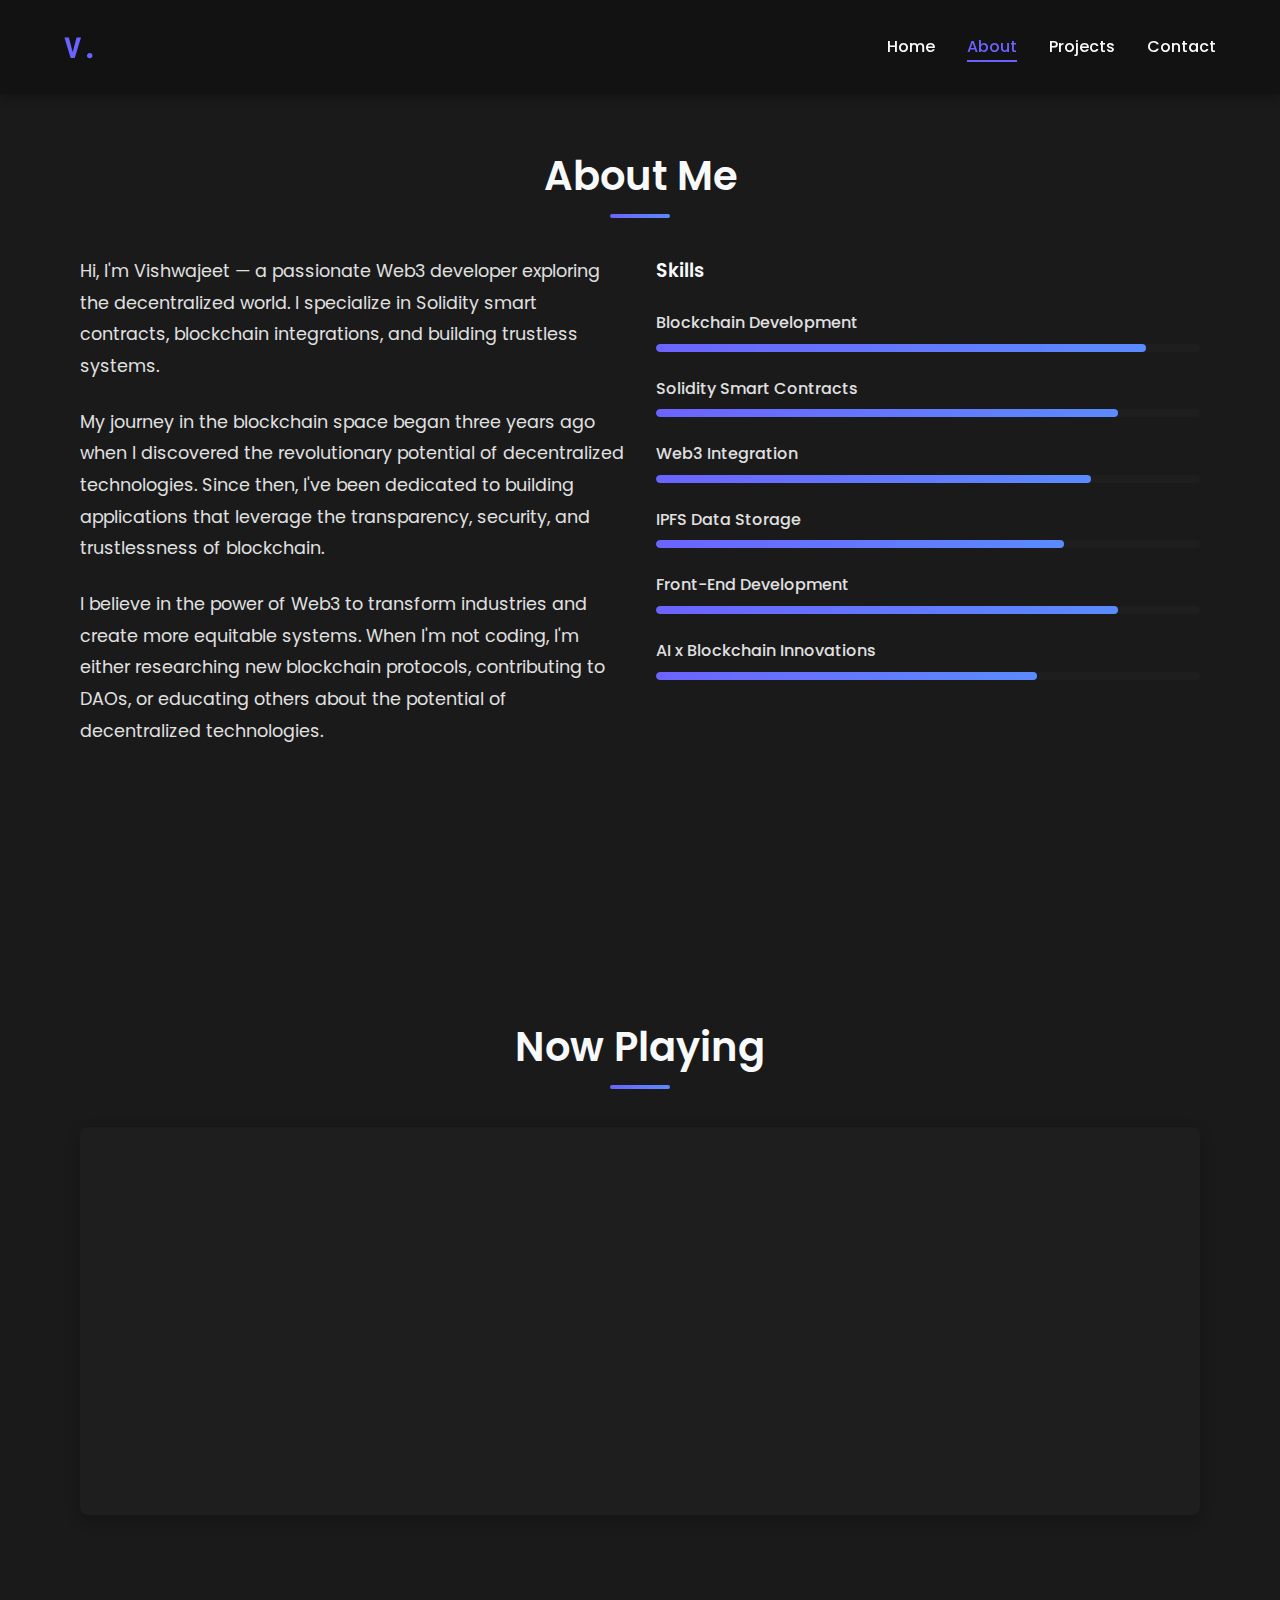
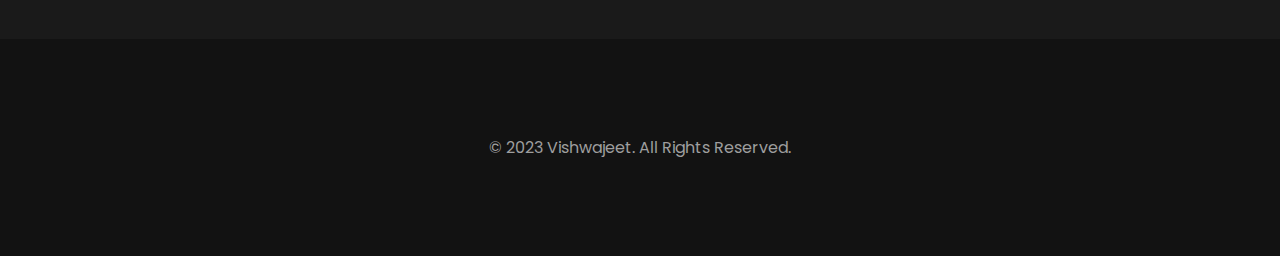
<file: about.html>
<!DOCTYPE html>
<html lang="en">
<head>
    <meta charset="UTF-8">
    <meta name="viewport" content="width=device-width, initial-scale=1.0">
    <title>About | Vishwajeet</title>
    <link rel="stylesheet" href="styles.css">
    <link rel="stylesheet" href="https://cdnjs.cloudflare.com/ajax/libs/font-awesome/6.4.0/css/all.min.css">
    <link rel="stylesheet" href="https://cdnjs.cloudflare.com/ajax/libs/animate.css/4.1.1/animate.min.css">
    <link href="https://fonts.googleapis.com/css2?family=Poppins:wght@300;400;500;600;700&family=Roboto+Mono:wght@400;500&display=swap" rel="stylesheet">
    <script src="script.js" defer></script>
</head>
<body class="dark-theme">
    <header>
        <div class="logo">V.</div>
        <nav>
            <ul class="nav-links">
                <li><a href="index.html">Home</a></li>
                <li><a href="about.html" class="active">About</a></li>
                <li><a href="projects.html" target="_blank">Projects</a></li>
                <li><a href="contact.html" target="_blank">Contact</a></li>
            </ul>
        </nav>
        <div class="hamburger">
            <div class="line"></div>
            <div class="line"></div>
            <div class="line"></div>
        </div>
    </header>

    <section id="about" class="about">
        <div class="container">
            <h2 class="animate__animated animate__jackInTheBox">About Me</h2>
            <div class="about-content">
                <div class="about-text animate__animated animate__lightSpeedInLeft">
                    <p>Hi, I'm Vishwajeet — a passionate Web3 developer exploring the decentralized world. I specialize in Solidity smart contracts, blockchain integrations, and building trustless systems.</p>
                    <p class="mt-4">My journey in the blockchain space began three years ago when I discovered the revolutionary potential of decentralized technologies. Since then, I've been dedicated to building applications that leverage the transparency, security, and trustlessness of blockchain.</p>
                    <p class="mt-4">I believe in the power of Web3 to transform industries and create more equitable systems. When I'm not coding, I'm either researching new blockchain protocols, contributing to DAOs, or educating others about the potential of decentralized technologies.</p>
                </div>
                <div class="skills animate__animated animate__lightSpeedInLeft animate__delay-1s">
                    <h3>Skills</h3>
                    <ul class="skills-list">
                        <li>
                            <div class="skill-name">Blockchain Development</div>
                            <div class="skill-bar"><div class="skill-progress" style="width: 90%"></div></div>
                        </li>
                        <li>
                            <div class="skill-name">Solidity Smart Contracts</div>
                            <div class="skill-bar"><div class="skill-progress" style="width: 85%"></div></div>
                        </li>
                        <li>
                            <div class="skill-name">Web3 Integration</div>
                            <div class="skill-bar"><div class="skill-progress" style="width: 80%"></div></div>
                        </li>
                        <li>
                            <div class="skill-name">IPFS Data Storage</div>
                            <div class="skill-bar"><div class="skill-progress" style="width: 75%"></div></div>
                        </li>
                        <li>
                            <div class="skill-name">Front-End Development</div>
                            <div class="skill-bar"><div class="skill-progress" style="width: 85%"></div></div>
                        </li>
                        <li>
                            <div class="skill-name">AI x Blockchain Innovations</div>
                            <div class="skill-bar"><div class="skill-progress" style="width: 70%"></div></div>
                        </li>
                    </ul>
                </div>
            </div>
        </div>
    </section>

    <section id="music-player" class="music-player">
        <div class="container">
            <h2 class="animate__animated animate__lightSpeedInLeft">Now Playing</h2>
            <div class="player-container">
                <iframe src="https://open.spotify.com/embed/playlist/37i9dQZEVXcJZyENOWUFo7" width="100%" height="380" frameborder="0" allowtransparency="true" allow="encrypted-media" class="music-iframe"></iframe>
            </div>
        </div>
    </section>

    <footer>
        <div class="container">
            <p>&copy; 2023 Vishwajeet. All Rights Reserved.</p>
        </div>
    </footer>
</body>
</html>
</file>
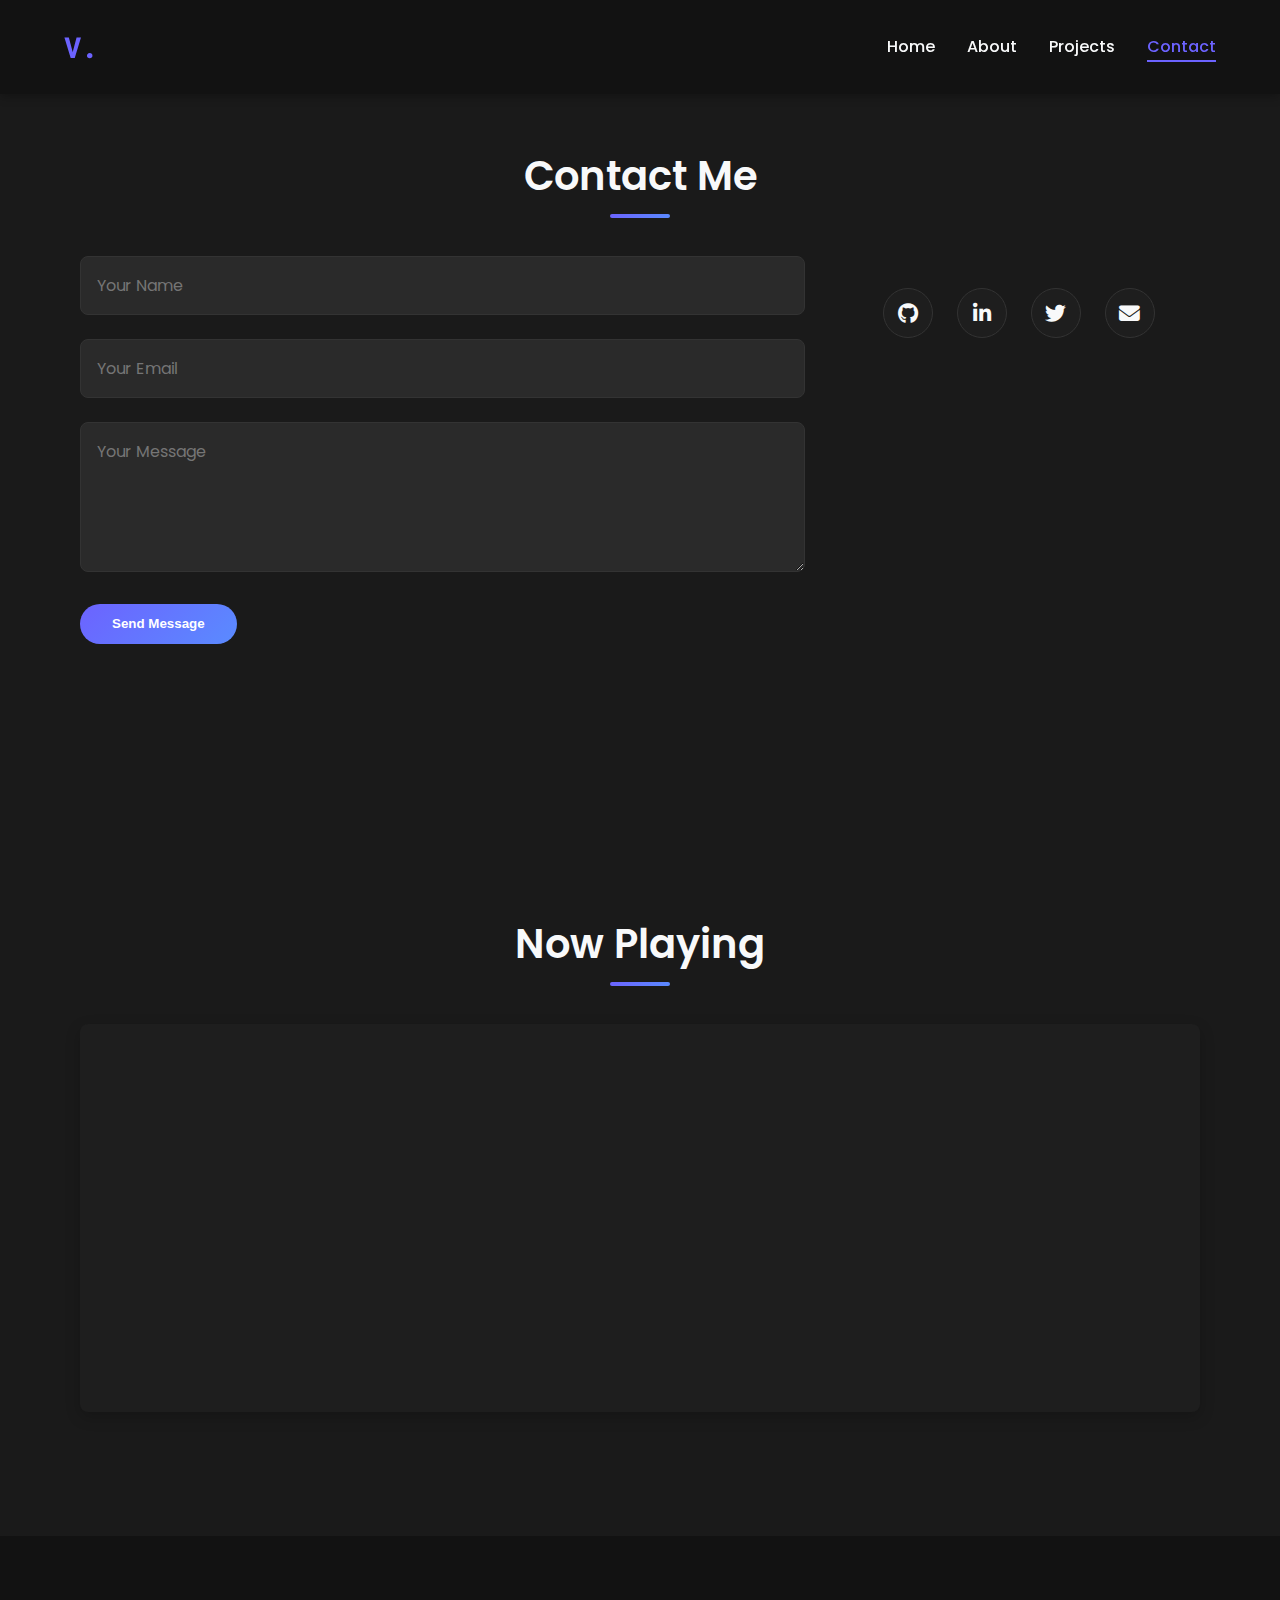
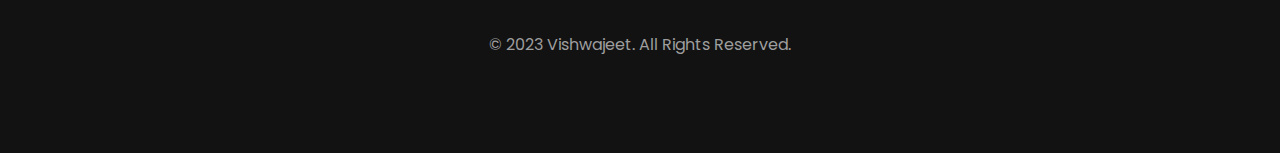
<file: contact.html>
<!DOCTYPE html>
<html lang="en">
<head>
    <meta charset="UTF-8">
    <meta name="viewport" content="width=device-width, initial-scale=1.0">
    <title>Contact | Vishwajeet</title>
    <link rel="stylesheet" href="styles.css">
    <link rel="stylesheet" href="https://cdnjs.cloudflare.com/ajax/libs/font-awesome/6.4.0/css/all.min.css">
    <link rel="stylesheet" href="https://cdnjs.cloudflare.com/ajax/libs/animate.css/4.1.1/animate.min.css">
    <link href="https://fonts.googleapis.com/css2?family=Poppins:wght@300;400;500;600;700&family=Roboto+Mono:wght@400;500&display=swap" rel="stylesheet">
    <script src="script.js" defer></script>
</head>
<body class="dark-theme">
    <header>
        <div class="logo">V.</div>
        <nav>
            <ul class="nav-links">
                <li><a href="index.html">Home</a></li>
                <li><a href="about.html" target="_blank">About</a></li>
                <li><a href="projects.html" target="_blank">Projects</a></li>
                <li><a href="contact.html" class="active">Contact</a></li>
            </ul>
        </nav>
        <div class="hamburger">
            <div class="line"></div>
            <div class="line"></div>
            <div class="line"></div>
        </div>
    </header>

    <section id="contact" class="contact">
        <div class="container">
            <h2 class="animate__animated animate__jackInTheBox">Contact Me</h2>
            <div class="contact-content">
                <form id="contact-form" class="contact-form animate__animated animate__lightSpeedInLeft">
                    <div class="form-group">
                        <input type="text" id="name" name="name" placeholder="Your Name" required>
                    </div>
                    <div class="form-group">
                        <input type="email" id="email" name="email" placeholder="Your Email" required>
                    </div>
                    <div class="form-group">
                        <textarea id="message" name="message" placeholder="Your Message" required></textarea>
                    </div>
                    <button type="submit" class="submit-btn">Send Message</button>
                </form>
                <div class="social-links animate__animated animate__lightSpeedInLeft animate__delay-1s">
                    <a href="https://github.com/" target="_blank" class="social-link">
                        <i class="fab fa-github"></i>
                    </a>
                    <a href="https://linkedin.com/in/" target="_blank" class="social-link">
                        <i class="fab fa-linkedin-in"></i>
                    </a>
                    <a href="https://twitter.com/" target="_blank" class="social-link">
                        <i class="fab fa-twitter"></i>
                    </a>
                    <a href="mailto:email@example.com" class="social-link">
                        <i class="fas fa-envelope"></i>
                    </a>
                </div>
            </div>
        </div>
    </section>

    <section id="music-player" class="music-player">
        <div class="container">
            <h2 class="animate__animated animate__lightSpeedInLeft">Now Playing</h2>
            <div class="player-container">
                <iframe src="https://open.spotify.com/embed/playlist/37i9dQZEVXcJZyENOWUFo7" width="100%" height="380" frameborder="0" allowtransparency="true" allow="encrypted-media" class="music-iframe"></iframe>
            </div>
        </div>
    </section>

    <footer>
        <div class="container">
            <p>&copy; 2023 Vishwajeet. All Rights Reserved.</p>
        </div>
    </footer>
</body>
</html>
</file>
<file: styles.css>
/* Global Styles */
:root {
    --primary: #6c63ff;
    --secondary: #1a1a1a;
    --dark: #121212;
    --light: #f8f9fa;
    --text: #e0e0e0;
    --text-secondary: #9e9e9e;
    --accent: #6c63ff;
    --gradient: linear-gradient(135deg, #6c63ff 0%, #5a8bff 100%);
    --border-radius: 8px;
    --transition: all 0.3s ease;
    --animate-duration: 1s;
    --animate-delay: 0.5s;
    --card-bg: #1e1e1e;
    --border-color: #333;
    --input-bg: #2a2a2a;
}

* {
    margin: 0;
    padding: 0;
    box-sizing: border-box;
}

html {
    scroll-behavior: smooth;
}

body {
    font-family: 'Poppins', sans-serif;
    line-height: 1.6;
    color: var(--text);
    background-color: var(--dark);
    overflow-x: hidden;
}

.dark-theme {
    --dark: #121212;
    --light: #f8f9fa;
    --text: #e0e0e0;
    --text-secondary: #9e9e9e;
    --card-bg: #1e1e1e;
    --border-color: #333;
    --input-bg: #2a2a2a;
}

.container {
    width: 90%;
    max-width: 1200px;
    margin: 0 auto;
    padding: 4rem 1rem;
}

h1, h2, h3 {
    color: var(--light);
    margin-bottom: 1.5rem;
    font-weight: 600;
}

h1 {
    font-family: 'Roboto Mono', monospace;
    letter-spacing: -1px;
}

h2 {
    text-align: center;
    font-size: 2.5rem;
    position: relative;
    margin-bottom: 3rem;
}

h2::after {
    content: '';
    position: absolute;
    left: 50%;
    bottom: -10px;
    transform: translateX(-50%);
    width: 60px;
    height: 4px;
    background: var(--gradient);
    border-radius: 2px;
}

a {
    text-decoration: none;
    color: var(--primary);
    transition: var(--transition);
}

a:hover {
    color: var(--accent);
}

section {
    padding: 80px 0;
}

/* Header & Navigation */
header {
    position: fixed;
    top: 0;
    left: 0;
    width: 100%;
    padding: 1.5rem 5%;
    display: flex;
    justify-content: space-between;
    align-items: center;
    background-color: rgba(18, 18, 18, 0.95);
    box-shadow: 0 2px 10px rgba(0, 0, 0, 0.3);
    z-index: 1000;
    transition: var(--transition);
}

.logo {
    font-size: 1.8rem;
    font-weight: 700;
    color: var(--primary);
    font-family: 'Roboto Mono', monospace;
}

.nav-links {
    display: flex;
    list-style: none;
}

.nav-links li {
    margin-left: 2rem;
}

.nav-links a {
    color: var(--light);
    font-weight: 500;
    position: relative;
}

.nav-links a.active {
    color: var(--primary);
}

.nav-links a::after {
    content: '';
    position: absolute;
    width: 0;
    height: 2px;
    bottom: -4px;
    left: 0;
    background-color: var(--primary);
    transition: var(--transition);
}

.nav-links a.active::after {
    width: 100%;
}

.nav-links a:hover::after {
    width: 100%;
}

.hamburger {
    display: none;
    cursor: pointer;
}

.hamburger .line {
    width: 25px;
    height: 3px;
    background-color: var(--light);
    margin: 5px;
    border-radius: 3px;
    transition: var(--transition);
}

/* Hero Section */
.hero {
    height: 100vh;
    display: flex;
    align-items: center;
    justify-content: center;
    text-align: center;
    background: var(--dark);
    padding: 0 1rem;
    background-image: radial-gradient(circle at 10% 20%, rgba(25, 25, 25, 0.8) 0.1%, rgba(18, 18, 18, 0.9) 90.1%);
}

.hero-content {
    max-width: 800px;
}

.hero h1 {
    font-size: 4.5rem;
    margin-bottom: 1rem;
    color: var(--light);
    position: relative;
    display: inline-block;
    font-weight: 700;
}

.hero h1::after {
    content: '';
    position: absolute;
    width: 40%;
    height: 4px;
    background: var(--gradient);
    left: 30%;
    bottom: -10px;
    border-radius: 2px;
}

.tagline {
    font-size: 1.2rem;
    margin-bottom: 2rem;
    color: var(--text-secondary);
}

.typing-container {
    font-size: 1.5rem;
    margin-bottom: 2rem;
    min-height: 40px;
    font-family: 'Roboto Mono', monospace;
}

.static-text {
    color: var(--light);
}

.typing-text {
    font-weight: 600;
    color: var(--primary);
    position: relative;
}

.typing-text::after {
    content: '|';
    position: absolute;
    right: -8px;
    animation: blink 0.7s infinite;
}

@keyframes blink {
    0%, 100% { opacity: 1; }
    50% { opacity: 0; }
}

.cta-button {
    display: inline-block;
    padding: 0.8rem 2rem;
    background: var(--gradient);
    color: white;
    border-radius: 30px;
    font-weight: 600;
    letter-spacing: 1px;
    box-shadow: 0 4px 15px rgba(108, 99, 255, 0.3);
    transition: var(--transition);
}

.cta-button:hover {
    transform: translateY(-3px);
    box-shadow: 0 10px 20px rgba(108, 99, 255, 0.4);
    color: white;
}

/* Music Player Section */
.music-player {
    background-color: var(--secondary);
    padding: 60px 0;
}

.player-container {
    margin-top: 2rem;
    background-color: var(--card-bg);
    border-radius: var(--border-radius);
    overflow: hidden;
    box-shadow: 0 5px 15px rgba(0, 0, 0, 0.2);
}

.music-iframe {
    border-radius: var(--border-radius);
}

/* About Section */
.about {
    background-color: var(--secondary);
}

.about-content {
    display: flex;
    flex-wrap: wrap;
    gap: 2rem;
    align-items: flex-start;
}

.about-text {
    flex: 1;
    min-width: 300px;
}

.about-text p {
    font-size: 1.1rem;
    line-height: 1.8;
    color: var(--text);
}

.mt-4 {
    margin-top: 1.5rem;
}

.skills {
    flex: 1;
    min-width: 300px;
}

.skills h3 {
    margin-bottom: 1.5rem;
    color: var(--light);
}

.skills-list {
    list-style: none;
}

.skills-list li {
    margin-bottom: 1.5rem;
}

.skill-name {
    display: flex;
    justify-content: space-between;
    margin-bottom: 0.5rem;
    font-weight: 500;
    color: var(--text);
}

.skill-bar {
    height: 8px;
    background: var(--card-bg);
    border-radius: 4px;
    overflow: hidden;
}

.skill-progress {
    height: 100%;
    background: var(--gradient);
    border-radius: 4px;
    transition: width 1.5s ease;
}

/* Projects Section */
.projects {
    background-color: var(--secondary);
}

.projects-grid {
    display: grid;
    grid-template-columns: repeat(auto-fill, minmax(340px, 1fr));
    gap: 2rem;
}

.project-card {
    background: var(--card-bg);
    border-radius: var(--border-radius);
    overflow: hidden;
    box-shadow: 0 5px 15px rgba(0, 0, 0, 0.2);
    transition: var(--transition);
    border: 1px solid var(--border-color);
}

.project-card:hover {
    transform: translateY(-10px);
    box-shadow: 0 15px 30px rgba(0, 0, 0, 0.3);
}

.project-image {
    height: 200px;
    overflow: hidden;
}

.project-image img {
    width: 100%;
    height: 100%;
    object-fit: cover;
    transition: transform 0.5s ease;
}

.project-card:hover .project-image img {
    transform: scale(1.05);
}

.project-info {
    padding: 1.5rem;
}

.project-info h3 {
    margin-bottom: 0.75rem;
    color: var(--light);
}

.project-info p {
    margin-bottom: 1rem;
    color: var(--text-secondary);
}

.project-tech {
    display: flex;
    flex-wrap: wrap;
    gap: 0.5rem;
    margin-bottom: 1rem;
}

.project-tech span {
    padding: 0.3rem 0.8rem;
    background-color: var(--dark);
    border-radius: 20px;
    font-size: 0.8rem;
    font-weight: 500;
    color: var(--text);
}

.project-links {
    display: flex;
    gap: 1rem;
}

.project-link {
    padding: 0.5rem 1rem;
    background: var(--dark);
    border-radius: 4px;
    font-size: 0.9rem;
    color: var(--text);
    transition: var(--transition);
}

.project-link:hover {
    background: var(--primary);
    color: white;
}

/* Contact Section */
.contact {
    background-color: var(--secondary);
}

.contact-content {
    display: flex;
    flex-wrap: wrap;
    gap: 2rem;
}

.contact-form {
    flex: 2;
    min-width: 300px;
}

.form-group {
    margin-bottom: 1.5rem;
}

.form-group input,
.form-group textarea {
    width: 100%;
    padding: 1rem;
    border: 1px solid var(--border-color);
    border-radius: var(--border-radius);
    font-family: inherit;
    font-size: 1rem;
    transition: var(--transition);
    background-color: var(--input-bg);
    color: var(--text);
}

.form-group textarea {
    min-height: 150px;
    resize: vertical;
}

.form-group input:focus,
.form-group textarea:focus {
    outline: none;
    border-color: var(--primary);
    box-shadow: 0 0 0 3px rgba(108, 99, 255, 0.2);
}

.submit-btn {
    padding: 0.8rem 2rem;
    background: var(--gradient);
    color: white;
    border: none;
    border-radius: 30px;
    font-weight: 600;
    cursor: pointer;
    transition: var(--transition);
}

.submit-btn:hover {
    transform: translateY(-3px);
    box-shadow: 0 5px 15px rgba(108, 99, 255, 0.3);
}

.social-links {
    flex: 1;
    min-width: 200px;
    display: flex;
    gap: 1.5rem;
    align-items: flex-start;
    justify-content: center;
    padding-top: 2rem;
}

.social-link {
    display: inline-flex;
    align-items: center;
    justify-content: center;
    width: 50px;
    height: 50px;
    border-radius: 50%;
    background: var(--card-bg);
    color: var(--light);
    font-size: 1.3rem;
    transition: var(--transition);
    border: 1px solid var(--border-color);
}

.social-link:hover {
    background: var(--gradient);
    color: white;
    transform: translateY(-5px);
    box-shadow: 0 5px 15px rgba(108, 99, 255, 0.3);
}

/* Footer */
footer {
    padding: 2rem 0;
    background-color: var(--dark);
    color: var(--text-secondary);
    text-align: center;
}

/* Media Queries */
@media screen and (max-width: 768px) {
    .nav-links {
        position: fixed;
        top: 80px;
        left: -100%;
        background: var(--dark);
        flex-direction: column;
        width: 100%;
        text-align: center;
        transition: 0.3s;
        box-shadow: 0 10px 27px rgba(0, 0, 0, 0.3);
    }

    .nav-links.active {
        left: 0;
    }

    .nav-links li {
        margin: 2rem 0;
    }

    .hamburger {
        display: block;
    }

    .hamburger.active .line:nth-child(2) {
        opacity: 0;
    }

    .hamburger.active .line:nth-child(1) {
        transform: translateY(8px) rotate(45deg);
    }

    .hamburger.active .line:nth-child(3) {
        transform: translateY(-8px) rotate(-45deg);
    }

    .hero h1 {
        font-size: 3rem;
    }

    .tagline {
        font-size: 1rem;
    }

    .typing-container {
        font-size: 1.2rem;
    }

    .about-content {
        flex-direction: column;
    }

    .projects-grid {
        grid-template-columns: 1fr;
    }
}

/* Animations */
@keyframes fadeIn {
    from { opacity: 0; transform: translateY(20px); }
    to { opacity: 1; transform: translateY(0); }
}

.tagline, .typing-container, .cta-button {
    animation: fadeIn 1s ease forwards;
}

.tagline {
    animation-delay: 0.2s;
}

.typing-container {
    animation-delay: 0.4s;
}

.cta-button {
    animation-delay: 0.6s;
    opacity: 0;
}

.project-card, .about-text, .skills, .contact-form, .social-links {
    opacity: 0;
    transform: translateY(20px);
    transition: opacity 0.6s ease, transform 0.6s ease;
}

.visible {
    opacity: 1;
    transform: translateY(0);
}
</file>
